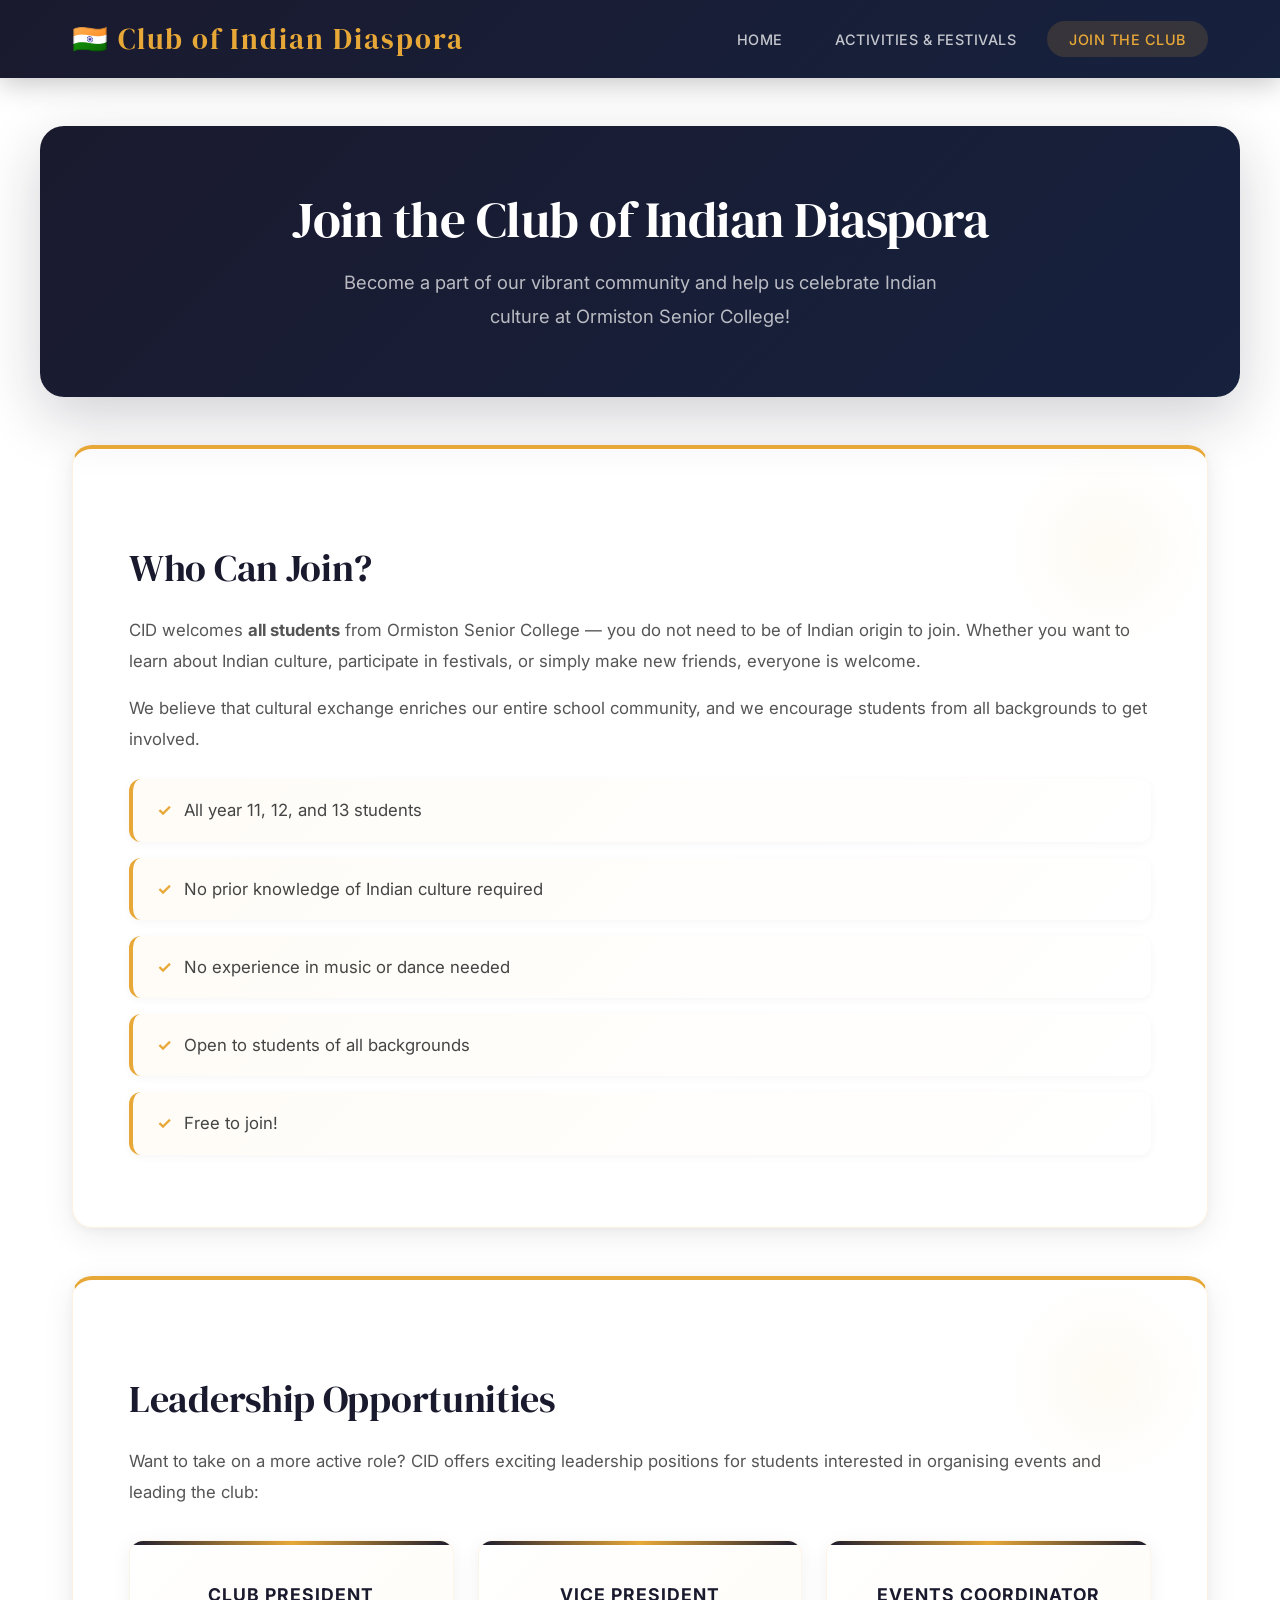
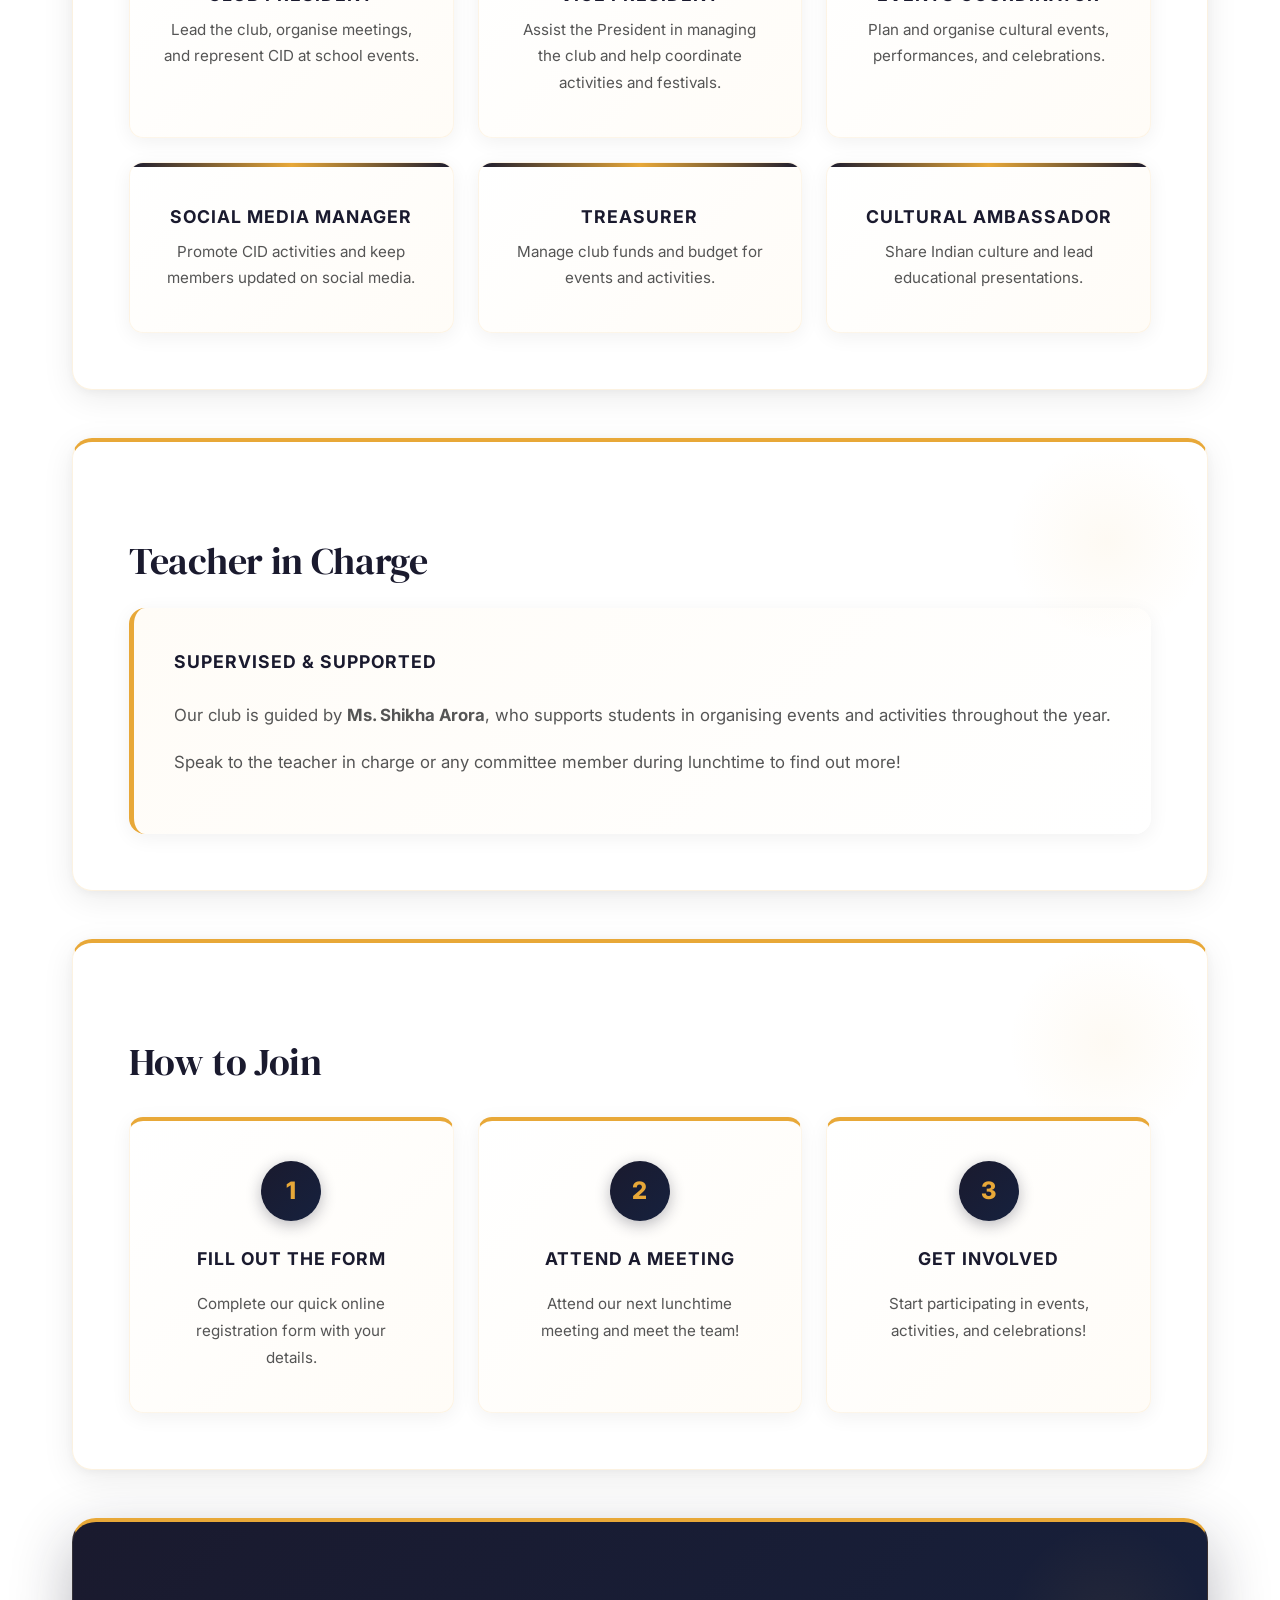
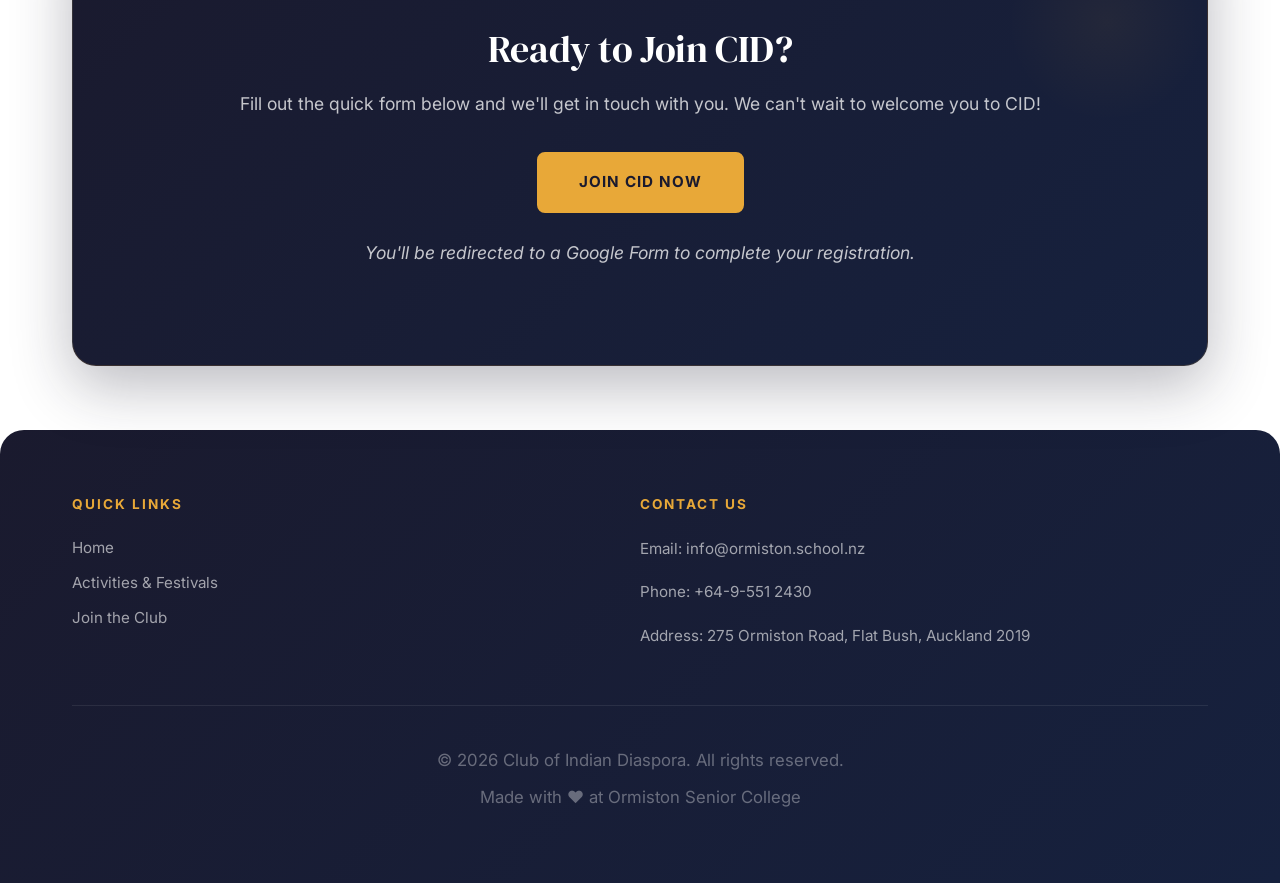
<file: join.html>
<!DOCTYPE html>
<html lang="en">
<head>
    <meta charset="UTF-8">
    <meta name="viewport" content="width=device-width, initial-scale=1.0">
    <meta name="description" content="Join Club of Indian Diaspora at Ormiston Senior College. No experience needed - open to all students! Leadership positions available. Sign up now!">
    <meta name="keywords" content="join club, Indian culture, leadership, Ormiston, student club, membership">
    <meta name="author" content="Club of Indian Diaspora">
    <title>Join the Club - CID</title>
    <link rel="stylesheet" href="css/style.css">
</head>
<body>
    <!-- Navigation Bar -->
    <nav class="navbar">
        <div class="nav-container">
            <a href="index.html" class="logo">🇮🇳 Club of Indian Diaspora</a>
            <ul class="nav-menu">
                <li><a href="index.html">Home</a></li>
                <li><a href="activities.html">Activities & Festivals</a></li>
                <li><a href="join.html" class="active">Join the Club</a></li>   
            </ul>
        </div>
    </nav>

    <!-- Page Header -->
    <div class="page-header">
        <h1>Join the Club of Indian Diaspora</h1>
        <p>Become a part of our vibrant community and help us celebrate Indian culture at Ormiston Senior College!</p>
    </div>

    <!-- Main Content -->
    <div class="container">
        <main>
            <!-- Who Can Join Section -->
            <section class="join-section">
                <h2>Who Can Join?</h2>
                <p>CID welcomes <strong>all students</strong> from Ormiston Senior College — you do not need to be of Indian origin to join. Whether you want to learn about Indian culture, participate in festivals, or simply make new friends, everyone is welcome.</p>
                <p>We believe that cultural exchange enriches our entire school community, and we encourage students from all backgrounds to get involved.</p>
                <ul>
                    <li>All year 11, 12, and 13 students</li>
                    <li>No prior knowledge of Indian culture required</li>
                    <li>No experience in music or dance needed</li>
                    <li>Open to students of all backgrounds</li>
                    <li>Free to join!</li>
                </ul>
            </section>

            <!-- Leadership Opportunities Section -->
            <section class="leadership-section">
                <h2>Leadership Opportunities</h2>
                <p>Want to take on a more active role? CID offers exciting leadership positions for students interested in organising events and leading the club:</p>
                
                <div class="leadership-grid">
                    <div class="leadership-card">
                        <h3>Club President</h3>
                        <p>Lead the club, organise meetings, and represent CID at school events.</p>
                    </div>
                    <div class="leadership-card">
                        <h3>Vice President</h3>
                        <p>Assist the President in managing the club and help coordinate activities and festivals.</p>
                    </div>
                    <div class="leadership-card">
                        <h3>Events Coordinator</h3>
                        <p>Plan and organise cultural events, performances, and celebrations.</p>
                    </div>
                    <div class="leadership-card">
                        <h3>Social Media Manager</h3>
                        <p>Promote CID activities and keep members updated on social media.</p>
                    </div>
                    <div class="leadership-card">
                        <h3>Treasurer</h3>
                        <p>Manage club funds and budget for events and activities.</p>
                    </div>
                    <div class="leadership-card">
                        <h3>Cultural Ambassador</h3>
                        <p>Share Indian culture and lead educational presentations.</p>
                    </div>
                </div>
            </section>

            <!-- Teacher in Charge Section -->
            <section class="teacher-section">
                <h2>Teacher in Charge</h2>
                <div class="teacher-card">
                    <h3>Supervised & Supported</h3>
                    <p>Our club is guided by <strong>Ms. Shikha Arora</strong>, who supports students in organising events and activities throughout the year.</p>
                    <p>Speak to the teacher in charge or any committee member during lunchtime to find out more!</p>
                </div>
            </section>
            
            <section class="how-to-join-section">
                  <h2>How to Join</h2>
                  <div class="steps">
                     <div class="step">
                        <div class="step-number">1</div>
                        <h3>Fill Out the Form</h3>
                        <p>Complete our quick online registration form with your details.</p>
                     </div>
                     <div class="step">
                        <div class="step-number">2</div>
                        <h3>Attend a Meeting</h3>
                        <p>Attend our next lunchtime meeting and meet the team!</p>
                     </div>
                     <div class="step">
                        <div class="step-number">3</div>
                        <h3>Get Involved</h3>
                        <p>Start participating in events, activities, and celebrations!</p>
                     </div>
                  </div>
            </section>

            <!-- Join CTA Section -->
            <section class="join-cta-section">
                <h2>Ready to Join CID?</h2>
                <p>Fill out the quick form below and we'll get in touch with you. We can't wait to welcome you to CID!</p>
                <a href="https://docs.google.com/forms/d/1o46XQFGYXtX-HPCmKjyEOM4wx8PPYIHmPtDozJPnz4M/viewform" target="_blank" rel="noopener noreferrer" class="cta-button">JOIN CID NOW</a>
                <p class="form-note">You'll be redirected to a Google Form to complete your registration.</p>
            </section>
        </main>
    </div>

    <!-- Footer -->
    <footer class="footer">
        <div class="container">
            <div class="footer-content">
                <div class="quick-links">
                    <h3>Quick Links</h3>
                    <ul>
                        <li><a href="index.html">Home</a></li>
                        <li><a href="activities.html">Activities & Festivals</a></li>
                        <li><a href="join.html">Join the Club</a></li>
                    </ul>
                </div>
                <div class="contact-info">
                    <h3>Contact Us</h3>
                    <p>Email: info@ormiston.school.nz</p>
                    <p>Phone: +64-9-551 2430</p>
                    <p>Address: 275 Ormiston Road, Flat Bush, Auckland 2019</p>
                </div>
            </div>
            <div class="copyright">
                <p>&copy; 2026 Club of Indian Diaspora. All rights reserved.</p>
                <p>Made with ❤ at Ormiston Senior College</p>
            </div>
        </div>
    </footer>
</body>
</html>
</file>
<file: css/style.css>
/* ===== IMPORT FONTS ===== */
@import url('https://fonts.googleapis.com/css2?family=DM+Serif+Display:ital@0;1&family=Inter:wght@300;400;500;600;700;800&display=swap');

/* ===== GENERAL STYLING ===== */
* {
    margin: 0;
    padding: 0;
    box-sizing: border-box;
}

html {
    scroll-behavior: smooth;
}

body {
    font-family: 'Inter', sans-serif;
    line-height: 1.6;
    color: #1a1a2e;
    background: #ffffff;
    background-attachment: fixed;
    min-height: 100vh;
}

/* ===== NAVIGATION BAR ===== */
.navbar {
    background: linear-gradient(135deg, #1a1a2e 0%, #16213e 100%);
    padding: 1rem 0;
    position: sticky;
    top: 0;
    z-index: 100;
    box-shadow: 0 4px 30px rgba(0, 0, 0, 0.25);
}

.nav-container {
    max-width: 1200px;
    margin: 0 auto;
    display: flex;
    justify-content: space-between;
    align-items: center;
    padding: 0 2rem;
}

.logo {
    font-family: 'DM Serif Display', serif;
    color: #e8a838;
    font-size: 1.8rem;
    font-weight: 400;
    letter-spacing: 2px;
    text-decoration: none;
    display: inline-block;
    transition: color 0.3s ease;
}
.logo:hover {
    color: #fff;
}

.nav-menu {
    display: flex;
    list-style: none;
    gap: 0.5rem;
}

.nav-menu li {
    margin: 0;
    list-style: none;
}

.nav-menu li::before {
    content: none !important;
}

.nav-menu a {
    color: rgba(255, 255, 255, 0.75);
    text-decoration: none;
    font-weight: 500;
    font-size: 0.9rem;
    padding: 0.6rem 1.4rem;
    border-radius: 100px;
    transition: all 0.3s ease;
    position: relative;
    letter-spacing: 0.5px;
    text-transform: uppercase;
}

.nav-menu a::after {
    display: none;
}

.nav-menu a:hover,
.nav-menu a.active {
    background: rgba(232, 168, 56, 0.15);
    color: #e8a838;
}

/* ===== CONTAINER ===== */
.container {
    max-width: 1200px;
    margin: 0 auto;
    padding: 0 2rem;
}

/* ===== HEADINGS ===== */
h1 {
    font-family: 'DM Serif Display', serif;
    color: #1a1a2e;
    font-size: 3.2rem;
    margin-bottom: 1.5rem;
    font-weight: 400;
    letter-spacing: -0.5px;
    line-height: 1.15;
}

h2 {
    font-family: 'DM Serif Display', serif;
    color: #1a1a2e;
    font-size: 2.4rem;
    margin: 2.5rem 0 1.5rem 0;
    font-weight: 400;
    letter-spacing: -0.3px;
    line-height: 1.2;
}

h3 {
    font-family: 'Inter', sans-serif;
    color: #1a1a2e;
    font-size: 1.2rem;
    margin-bottom: 0.75rem;
    font-weight: 700;
    text-transform: uppercase;
    letter-spacing: 1px;
}

p {
    font-size: 1.05rem;
    line-height: 1.85;
    color: #444;
    margin-bottom: 1rem;
}

/* ===== HERO BANNER ===== */
.hero-banner {
    position: relative;
    width: 100%;
    height: 75vh;
    min-height: 500px;
    max-height: 700px;
    overflow: hidden;
}

.hero-banner-img {
    width: 100%;
    height: 100%;
    object-fit: cover;
    object-position: center;
    display: block;
}

.hero-banner-overlay {
    position: absolute;
    top: 0;
    left: 0;
    right: 0;
    bottom: 0;
    background: linear-gradient(to bottom, rgba(26, 26, 46, 0.3) 0%, rgba(26, 26, 46, 0.7) 100%);
}

.hero-banner-content {
    position: absolute;
    bottom: 0;
    left: 0;
    right: 0;
    padding: 4rem;
    text-align: center;
    z-index: 2;
}

.hero-banner-label {
    display: inline-block;
    background: rgba(232, 168, 56, 0.85);
    color: #1a1a2e;
    padding: 0.4rem 1.2rem;
    border-radius: 4px;
    font-weight: 700;
    font-size: 0.85rem;
    letter-spacing: 1px;
    text-transform: uppercase;
    margin-bottom: 1.5rem;
}

.hero-banner-content h1 {
    color: #fff;
    font-size: 3rem;
    max-width: 800px;
    margin: 0 auto 1rem;
    line-height: 1.15;
    font-style: italic;
}

.hero-banner-date {
    color: rgba(255, 255, 255, 0.7);
    font-size: 1rem;
    margin-bottom: 2rem;
    letter-spacing: 1px;
}

.hero-banner-content .cta-button {
    background: #e8a838;
    color: #1a1a2e;
    border-color: #e8a838;
}

.hero-banner-content .cta-button:hover {
    background: #fff;
    color: #1a1a2e;
    border-color: #fff;
}

/* ===== LEGACY HERO  ===== */
.hero {
    display: grid;
    grid-template-columns: 1fr 1fr;
    gap: 4rem;
    align-items: center;
    padding: 4rem;
    background: linear-gradient(145deg, rgba(255, 255, 255, 0.96), rgba(248, 245, 240, 0.92));
    backdrop-filter: blur(16px);
    margin: 3rem 0;
    border-radius: 16px;
    box-shadow: 0 4px 24px rgba(27, 58, 75, 0.06), 0 1px 3px rgba(27, 58, 75, 0.04);
    border: 1px solid rgba(27, 58, 75, 0.08);
}

.hero-content h1 {
    text-align: left;
    font-size: 2.8rem;
    margin-bottom: 1rem;
    color: #1a1a2e;
}

.tagline {
    font-size: 1.1rem;
    color: #e8a838;
    font-weight: 700;
    margin-bottom: 1.5rem;
    font-family: 'Inter', sans-serif;
    text-transform: uppercase;
    letter-spacing: 3px;
}

.hero-description {
    font-size: 1.05rem;
    line-height: 1.9;
    color: #555;
    margin-bottom: 2rem;
}

/* ===== CTA BUTTON ===== */
.cta-button {
    display: inline-block;
    background: #1a1a2e;
    color: #e8a838;
    padding: 1rem 2.5rem;
    border-radius: 8px;
    text-decoration: none;
    font-weight: 700;
    font-size: 0.95rem;
    transition: all 0.3s ease;
    border: 2px solid #1a1a2e;
    cursor: pointer;
    letter-spacing: 1px;
    text-transform: uppercase;
}

.cta-button:hover {
    background: #e8a838;
    color: #1a1a2e;
    transform: translateY(-2px);
    box-shadow: 0 10px 30px rgba(232, 168, 56, 0.3);
}

/* ===== SECTIONS ===== */
section {
    margin: 3rem 0;
    padding: 3.5rem;
    background: linear-gradient(145deg, #ffffff 0%, #fdfaf6 50%, #faf5ed 100%);
    border-radius: 20px;
    box-shadow: 0 8px 32px rgba(0, 0, 0, 0.08), 0 2px 8px rgba(0, 0, 0, 0.04), inset 0 1px 0 rgba(255, 255, 255, 0.9);
    border: 1px solid rgba(232, 168, 56, 0.15);
    border-top: 4px solid #e8a838;
    position: relative;
    overflow: hidden;
}

section::before {
    content: '';
    position: absolute;
    top: 0;
    right: 0;
    width: 200px;
    height: 200px;
    background: radial-gradient(circle, rgba(232, 168, 56, 0.06) 0%, transparent 70%);
    pointer-events: none;
}

section h2 {
    color: #1a1a2e;
}

section h3 {
    color: #1a1a2e;
}

section p {
    color: #555;
}

section ul li {
    color: #444;
}

.page-header {
    text-align: center;
    padding: 4rem 2rem;
    background: linear-gradient(135deg, #1a1a2e 0%, #16213e 100%);
    border-radius: 24px;
    margin: 3rem auto;
    max-width: 1200px;
    box-shadow: 0 20px 60px rgba(26, 26, 46, 0.2);
}

.page-header h1 {
    margin-bottom: 1rem;
    color: #fff;
}

.page-header p {
    font-size: 1.15rem;
    color: rgba(255, 255, 255, 0.7);
    max-width: 600px;
    margin: 0 auto;
}

/* ===== VISION SECTION ===== */
.vision-section {
    background: transparent;
}

.vision-content {
    display: grid;
    grid-template-columns: repeat(auto-fit, minmax(280px, 1fr));
    gap: 1.5rem;
    margin-top: 2rem;
}

/* ===== ABOUT SECTION ===== */
.about-section ul {
    margin-left: 0;
    margin-top: 1.5rem;
}

.about-section ul li {
    margin-bottom: 1rem;
    color: #444;
    line-height: 1.8;
    list-style: none;
    font-size: 1.05rem;
    padding: 1rem 1.5rem;
    background: linear-gradient(135deg, #fffcf7 0%, #fff 100%);
    border-radius: 12px;
    border-left: 4px solid #e8a838;
    box-shadow: 0 2px 8px rgba(0, 0, 0, 0.04);
}

.about-section ul li:before {
    content: "→ ";
    color: #e8a838;
    font-weight: bold;
    margin-right: 0.5rem;
}

/* ===== UPCOMING EVENT SECTION ===== */
.upcoming-event-section {
    background: transparent;
}

.upcoming-event-card {
    display: grid;
    grid-template-columns: 320px 1fr;
    gap: 2.5rem;
    align-items: center;
    background: linear-gradient(135deg, #ffffff 0%, #fffcf7 100%);
    padding: 2.5rem;
    border-radius: 16px;
    box-shadow: 0 8px 32px rgba(232, 168, 56, 0.15), 0 2px 8px rgba(0, 0, 0, 0.04);
    border: 2px solid rgba(232, 168, 56, 0.25);
    margin-top: 2rem;
    position: relative;
    overflow: hidden;
}

.upcoming-event-card::before {
    content: '';
    position: absolute;
    top: 0;
    left: 0;
    right: 0;
    height: 4px;
    background: linear-gradient(90deg, #138808, #e8a838, #FF9933);
}

.upcoming-event-card img {
    width: 100%;
    max-width: 320px;
    border-radius: 12px;
    box-shadow: 0 4px 20px rgba(0, 0, 0, 0.1);
}

.upcoming-event-info h3 {
    color: #1a1a2e;
    font-size: 1.3rem;
    margin-bottom: 0.75rem;
}

.upcoming-event-info .event-date {
    color: #e8a838;
    font-weight: 700;
    font-size: 1.05rem;
    margin-bottom: 0.25rem;
}

.upcoming-event-info .event-location {
    color: #555;
    font-weight: 600;
    margin-bottom: 1rem;
}

@media (max-width: 768px) {
    .upcoming-event-card {
        grid-template-columns: 1fr;
        text-align: center;
    }

    .upcoming-event-card img {
        max-width: 280px;
        margin: 0 auto;
    }
}

/* ===== ACTIVITIES SECTION ===== */
.activities-section {
    background: transparent;
}

.activities-grid {
    display: grid;
    grid-template-columns: repeat(auto-fit, minmax(300px, 1fr));
    gap: 1.5rem;
    margin-top: 2rem;
}

.activity-card {
    background: linear-gradient(135deg, #ffffff 0%, #fffcf7 100%);
    padding: 2rem;
    margin-bottom: 0;
    border-radius: 14px;
    box-shadow: 0 4px 20px rgba(0, 0, 0, 0.06), 0 1px 4px rgba(0, 0, 0, 0.03);
    transition: all 0.4s cubic-bezier(0.25, 0.46, 0.45, 0.94);
    border: 1px solid rgba(232, 168, 56, 0.1);
    position: relative;
    overflow: hidden;
}

.activity-card::before {
    content: '';
    position: absolute;
    top: 0;
    left: 0;
    right: 0;
    height: 4px;
    background: linear-gradient(90deg, #e8a838, #1a1a2e, #e8a838);
}

.activity-card:hover {
    transform: translateY(-6px);
    box-shadow: 0 16px 40px rgba(232, 168, 56, 0.18), 0 4px 12px rgba(0, 0, 0, 0.06);
}

.activity-card h3 {
    color: #e8a838;
    margin-bottom: 1rem;
    font-size: 1.1rem;
}

.activity-card p {
    color: #555;
    line-height: 1.75;
    margin: 0;
    font-size: 0.95rem;
}

.activity-card img {
    width: 100%;
    height: 400px;
    object-fit: cover;
    object-position: center;
    border-radius: 14px;
    margin-top: 1.5rem;
    box-shadow: 0 8px 25px rgba(0, 0, 0, 0.1);
    transition: all 0.4s ease;
}

.activity-card img:hover {
    transform: scale(1.02);
}

/* ===== FESTIVALS SECTION ===== */
.festivals-section {
    background: transparent;
}

.section-intro {
    font-size: 1.1rem;
    color: #666;
    text-align: center;
    margin-bottom: 2.5rem;
}

.festival-grid {
    display: grid;
    grid-template-columns: repeat(auto-fit, minmax(300px, 1fr));
    gap: 1.5rem;
    margin-top: 2rem;
}

.festival-card {
    background: linear-gradient(135deg, #ffffff 0%, #fffcf7 100%);
    border-radius: 14px;
    overflow: hidden;
    transition: all 0.4s cubic-bezier(0.25, 0.46, 0.45, 0.94);
    box-shadow: 0 4px 20px rgba(0, 0, 0, 0.06), 0 1px 4px rgba(0, 0, 0, 0.03);
    display: flex;
    flex-direction: column;
    border: 1px solid rgba(232, 168, 56, 0.1);
}

.festival-card:hover {
    transform: translateY(-6px);
    box-shadow: 0 16px 40px rgba(232, 168, 56, 0.18), 0 4px 12px rgba(0, 0, 0, 0.06);
}

.festival-card img {
    width: 100%;
    height: 250px;
    object-fit: cover;
    object-position: center;
    transition: all 0.5s ease;
    order: -1;
}

.festival-card:hover img {
    transform: scale(1.05);
}

.festival-card-content {
    padding: 2rem;
    flex-grow: 1;
    display: flex;
    flex-direction: column;
}

.festival-card h3 {
    font-size: 1.1rem;
    margin-bottom: 0.4rem;
    color: #1a1a2e;
    text-align: center;
}

.festival-card .festival-subtitle {
    font-size: 0.85rem;
    color: #e8a838;
    font-weight: 700;
    text-align: center;
    margin-bottom: 1rem;
    text-transform: uppercase;
    letter-spacing: 2px;
}

.festival-card p {
    color: #555;
    margin-bottom: 0;
    line-height: 1.75;
    text-align: center;
    flex-grow: 1;
    font-size: 0.95rem;
}

/* ===== WHY JOIN SECTION ===== */
.why-join-section {
    background: transparent;
}

.why-join-section ul {
    list-style: none;
    margin-left: 0;
    margin-top: 1.5rem;
}

.why-join-section ul li {
    margin-bottom: 0.75rem;
    color: #444;
    line-height: 1.8;
    font-size: 1.05rem;
    padding: 1rem 1.5rem 1rem 3rem;
    position: relative;
    background: #fff;
    border-radius: 12px;
    transition: all 0.3s ease;
    box-shadow: 0 2px 8px rgba(0, 0, 0, 0.04);
}

.why-join-section ul li:hover {
    transform: translateX(4px);
    box-shadow: 0 4px 18px rgba(232, 168, 56, 0.12);
}

.why-join-section ul li:before {
    content: "✦";
    color: #e8a838;
    font-weight: bold;
    font-size: 1rem;
    position: absolute;
    left: 1.2rem;
    top: 1.1rem;
}

/* ===== JOIN SECTION ===== */
.join-section {
    background: transparent;
}

.join-section ul {
    list-style: none;
    margin-left: 0;
    margin-top: 1.5rem;
}

.join-section ul li {
    margin-bottom: 1rem;
    color: #444;
    line-height: 1.8;
    list-style: none;
    font-size: 1.05rem;
    padding: 1rem 1.5rem;
    background: linear-gradient(135deg, #fffcf7 0%, #fff 100%);
    border-radius: 12px;
    border-left: 4px solid #e8a838;
    box-shadow: 0 2px 8px rgba(0, 0, 0, 0.04);
}

.join-section ul li::before {
    content: "✓ ";
    color: #e8a838;
    font-weight: bold;
    margin-right: 0.5rem;
}

/* ===== WHO CAN JOIN SECTION ===== */
.who-can-join-section {
    background: transparent;
}

.eligibility-cards {
    display: grid;
    grid-template-columns: repeat(auto-fit, minmax(260px, 1fr));
    gap: 1.5rem;
    margin-top: 2rem;
}

.eligibility-card {
    background: linear-gradient(135deg, #ffffff 0%, #fffcf7 100%);
    padding: 2.5rem 2rem;
    border-radius: 14px;
    box-shadow: 0 4px 20px rgba(0, 0, 0, 0.06);
    transition: all 0.4s cubic-bezier(0.25, 0.46, 0.45, 0.94);
    text-align: center;
    border: 1px solid rgba(232, 168, 56, 0.1);
    border-bottom: 4px solid #e8a838;
}

.eligibility-card:hover {
    transform: translateY(-6px);
    box-shadow: 0 16px 40px rgba(232, 168, 56, 0.18), 0 4px 12px rgba(0, 0, 0, 0.06);
}

.eligibility-card h3 {
    font-size: 1.1rem;
    margin-bottom: 1rem;
    color: #1a1a2e;
}

.eligibility-card p {
    color: #555;
    line-height: 1.8;
    margin: 0;
    font-size: 0.95rem;
}

/* ===== LEADERSHIP SECTION ===== */
.leadership-section {
    background: transparent;
}

.leadership-grid {
    display: grid;
    grid-template-columns: repeat(auto-fit, minmax(300px, 1fr));
    gap: 1.5rem;
    margin-top: 2rem;
}

.leadership-card {
    background: linear-gradient(135deg, #ffffff 0%, #fffcf7 100%);
    padding: 2.5rem 2rem;
    border-radius: 14px;
    text-align: center;
    transition: all 0.4s cubic-bezier(0.25, 0.46, 0.45, 0.94);
    box-shadow: 0 4px 20px rgba(0, 0, 0, 0.06);
    border: 1px solid rgba(232, 168, 56, 0.1);
    position: relative;
    overflow: hidden;
}

.leadership-card::before {
    content: '';
    position: absolute;
    top: 0;
    left: 0;
    right: 0;
    height: 4px;
    background: linear-gradient(90deg, #1a1a2e, #e8a838, #1a1a2e);
}

.leadership-card:hover {
    transform: translateY(-6px);
    box-shadow: 0 16px 40px rgba(232, 168, 56, 0.18), 0 4px 12px rgba(0, 0, 0, 0.06);
}

.leadership-card h3 {
    color: #1a1a2e;
    margin-bottom: 0.5rem;
    font-size: 1.1rem;
}

.leadership-card .role {
    color: #e8a838;
    font-weight: 700;
    font-size: 0.8rem;
    margin-bottom: 1.2rem;
    text-transform: uppercase;
    letter-spacing: 2px;
}

.leadership-card p {
    color: #555;
    line-height: 1.75;
    margin: 0;
    font-size: 0.95rem;
}

/* ===== TEACHER SECTION ===== */
.teacher-section {
    background: transparent;
}

.teacher-card {
    background: linear-gradient(135deg, #fffcf7 0%, #fff 100%);
    padding: 2.5rem;
    border-radius: 16px;
    box-shadow: 0 4px 20px rgba(0, 0, 0, 0.06);
    border-left: 5px solid #e8a838;
    margin-top: 1.5rem;
}

.teacher-card h3 {
    color: #1a1a2e;
    font-size: 1.1rem;
    margin-bottom: 1.5rem;
}

.teacher-card p {
    margin-bottom: 1rem;
    color: #555;
    line-height: 1.85;
}

.teacher-card a {
    color: #e8a838;
    text-decoration: none;
    font-weight: 700;
    transition: all 0.3s ease;
}

.teacher-card a:hover {
    text-decoration: underline;
}

/* ===== HOW TO JOIN SECTION ===== */
.how-to-join-section {
    background: transparent;
}

.steps {
    display: grid;
    grid-template-columns: repeat(auto-fit, minmax(250px, 1fr));
    gap: 1.5rem;
    margin-top: 2rem;
}

.step {
    background: linear-gradient(135deg, #ffffff 0%, #fffcf7 100%);
    padding: 2.5rem;
    border-radius: 14px;
    box-shadow: 0 4px 20px rgba(0, 0, 0, 0.06);
    text-align: center;
    transition: all 0.4s cubic-bezier(0.25, 0.46, 0.45, 0.94);
    position: relative;
    border: 1px solid rgba(232, 168, 56, 0.1);
    border-top: 4px solid #e8a838;
}

.step:hover {
    transform: translateY(-6px);
    box-shadow: 0 16px 40px rgba(232, 168, 56, 0.18), 0 4px 12px rgba(0, 0, 0, 0.06);
}

.step-number {
    display: inline-flex;
    align-items: center;
    justify-content: center;
    width: 60px;
    height: 60px;
    background: linear-gradient(135deg, #1a1a2e 0%, #16213e 100%);
    color: #e8a838;
    border-radius: 50%;
    font-size: 1.5rem;
    font-weight: 800;
    margin-bottom: 1.5rem;
    box-shadow: 0 4px 15px rgba(26, 26, 46, 0.3);
}

.step h3 {
    color: #1a1a2e;
    font-size: 1.1rem;
    margin-bottom: 1rem;
}

.step p {
    color: #555;
    line-height: 1.8;
    margin: 0;
    font-size: 0.95rem;
}

/* ===== JOIN CTA SECTION ===== */
.join-cta-section {
    background: linear-gradient(135deg, #1a1a2e 0%, #16213e 100%);
    color: white;
    text-align: center;
    padding: 4rem;
    border-radius: 24px;
    margin: 3rem 0;
    box-shadow: 0 20px 60px rgba(26, 26, 46, 0.3);
}

.join-cta-section h2 {
    color: white !important;
    margin-bottom: 1rem !important;
}

.join-cta-section p {
    color: rgba(255, 255, 255, 0.75);
    font-size: 1.1rem;
    margin-bottom: 2rem;
}

.join-cta-section .cta-button {
    background: #e8a838;
    color: #1a1a2e;
    border-color: #e8a838;
}

.join-cta-section .cta-button:hover {
    background: #fff;
    color: #1a1a2e;
    border-color: #fff;
}

.form-note {
    color: rgba(255, 255, 255, 0.5);
    font-style: italic;
    font-size: 0.9rem;
    margin-top: 1.5rem;
}

/* ===== CONTACT SECTION ===== */
.contact-section {
    background: transparent;
    text-align: center;
}

.contact-section h2 {
    margin-bottom: 2rem;
}

.contact-section p {
    font-size: 1.1rem;
    line-height: 1.9;
    margin-bottom: 1.5rem;
}

.contact-section a {
    color: #e8a838;
    text-decoration: none;
    font-weight: 700;
    transition: all 0.3s ease;
}

.contact-section a:hover {
    text-decoration: underline;
}

/* ===== FOOTER ===== */
.footer {
    background: linear-gradient(135deg, #1a1a2e 0%, #16213e 100%);
    color: white;
    padding: 4rem 2rem;
    margin-top: 4rem;
    border-radius: 24px 24px 0 0;
}

.footer-content {
    display: flex;
    justify-content: space-between;
    margin-bottom: 2.5rem;
    max-width: 1200px;
    margin-left: auto;
    margin-right: auto;
}

.quick-links,
.contact-info {
    flex: 1;
}

.quick-links h3,
.contact-info h3 {
    font-size: 0.85rem;
    font-weight: 700;
    margin-bottom: 1.2rem;
    color: #e8a838;
    letter-spacing: 2px;
    text-transform: uppercase;
}

.quick-links ul {
    list-style: none;
    padding: 0;
}

.quick-links ul li {
    margin-bottom: 0.6rem;
}

.quick-links ul li a {
    color: rgba(255, 255, 255, 0.6);
    text-decoration: none;
    transition: color 0.3s ease;
    font-size: 0.95rem;
}

.quick-links ul li a:hover {
    color: #e8a838;
}

.contact-info p {
    color: rgba(255, 255, 255, 0.6);
    line-height: 1.8;
    font-size: 0.95rem;
}

.copyright {
    text-align: center;
    color: rgba(255, 255, 255, 0.35);
    font-size: 0.85rem;
    border-top: 1px solid rgba(255, 255, 255, 0.08);
    padding-top: 2rem;
    max-width: 1200px;
    margin: 0 auto;
}

.copyright p {
    margin: 0.4rem 0;
    color: rgba(255, 255, 255, 0.35);
}

/* ===== RESPONSIVE DESIGN ===== */
@media (max-width: 768px) {
    .hero-banner {
        height: 60vh;
        min-height: 400px;
    }

    .hero-banner-content {
        padding: 2rem;
    }

    .hero-banner-content h1 {
        font-size: 2.2rem;
    }

    .hero {
        grid-template-columns: 1fr;
        gap: 2rem;
        padding: 2rem;
    }

    h1 {
        font-size: 2.5rem;
    }

    h2 {
        font-size: 2rem;
    }

    .nav-menu {
        gap: 0.25rem;
    }

    .nav-menu a {
        font-size: 0.8rem;
        padding: 0.5rem 0.8rem;
    }

    .festival-grid,
    .activities-grid,
    .leadership-grid {
        grid-template-columns: 1fr;
    }

    section {
        padding: 2.5rem 1.5rem;
        margin: 2rem 0;
    }

    .container {
        padding: 0 1rem;
    }

    .cta-button {
        padding: 0.9rem 2rem;
        font-size: 0.9rem;
    }
}

@media (max-width: 480px) {
    h1 {
        font-size: 2rem;
    }

    h2 {
        font-size: 1.5rem;
    }

    h3 {
        font-size: 1rem;
    }

    .logo {
        font-size: 1.5rem;
    }

    .nav-menu {
        gap: 0.2rem;
    }

    .nav-menu a {
        font-size: 0.75rem;
        padding: 0.4rem 0.6rem;
    }

    .hero {
        padding: 1.5rem;
    }

    .hero-content h1 {
        font-size: 2rem;
    }

    .hero-image {
        height: 250px;
    }

    section {
        padding: 1.5rem 1rem;
        margin: 1.5rem 0;
        border-radius: 16px;
    }

    .vision-content,
    .activities-grid,
    .eligibility-cards,
    .leadership-grid,
    .steps,
    .festival-grid {
        grid-template-columns: 1fr;
    }

    .cta-button {
        padding: 0.8rem 1.8rem;
        font-size: 0.85rem;
    }

    .footer {
        padding: 2rem 1rem;
    }

    .footer-content {
        flex-direction: column;
        gap: 2rem;
    }

    .activity-card img {
        height: 250px;
    }

    .festival-card img {
        height: 200px;
    }
}
</file>
